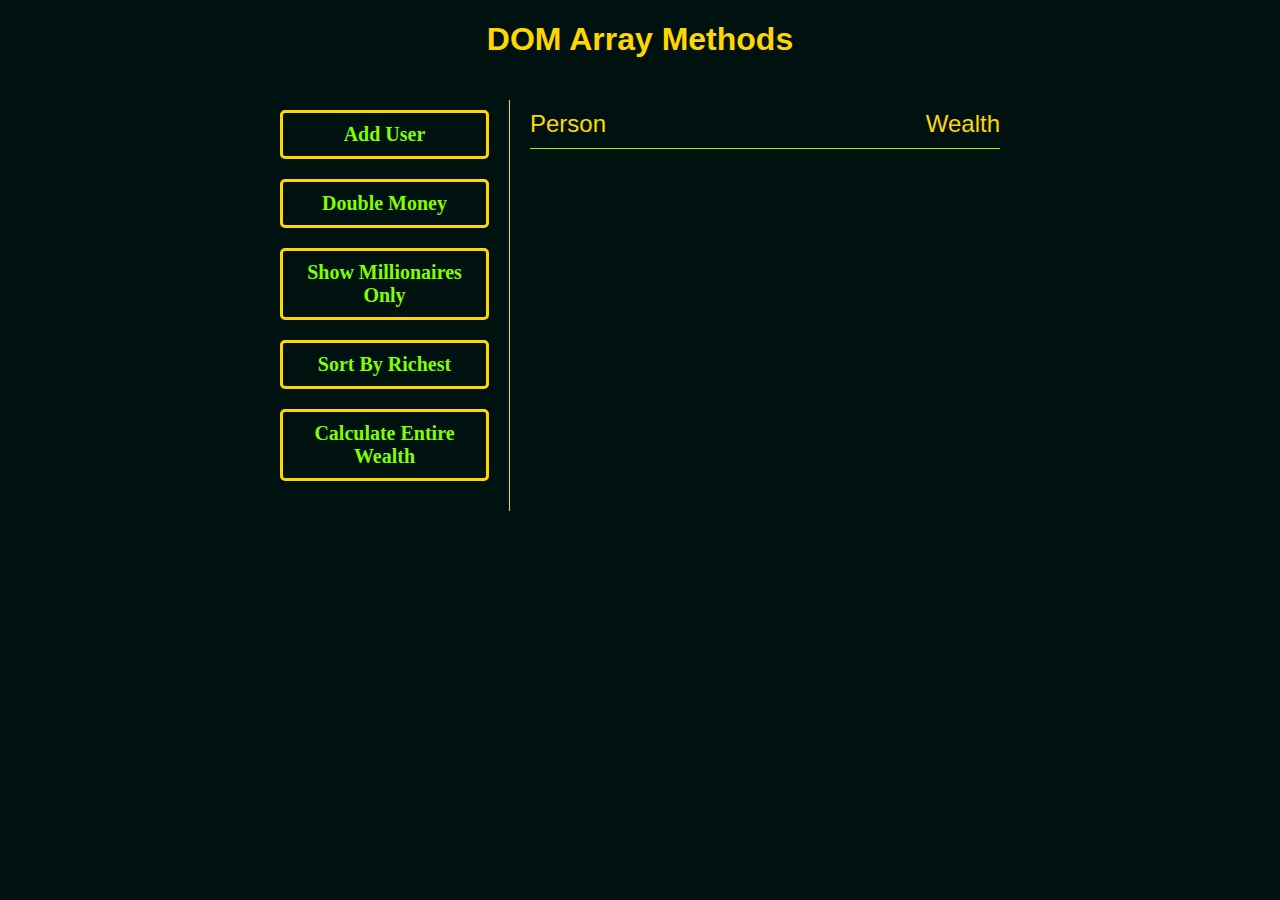
<file: DOM-Array-Methods(forEach, Map, Filter..)/index.html>
<!DOCTYPE html>
<html lang="en">
   <head>
      <meta charset="UTF-8" />
      <meta http-equiv="X-UA-Compatible" content="IE=edge" />
      <meta name="viewport" content="width=device-width, initial-scale=1.0" />
      <link rel="stylesheet" href="./style.css" />
      <title>DOM Array Methods</title>
   </head>
   <body>
      <h1>DOM Array Methods</h1>
      <div class="container">
         <aside>
            <button id="add-user" class="ripple">Add User</button>
            <button id="double" class="ripple">Double Money</button>
            <button id="millions" class="ripple">Show Millionaires Only</button>
            <button id="sort" class="ripple">Sort by Richest</button>
            <button id="calculate-total" class="ripple">
               Calculate entire wealth
            </button>
         </aside>

         <main id="main">
            <h2><strong>Person</strong>Wealth</h2>
         </main>
      </div>
      <script src="./app.js"></script>
   </body>
</html>
</file>
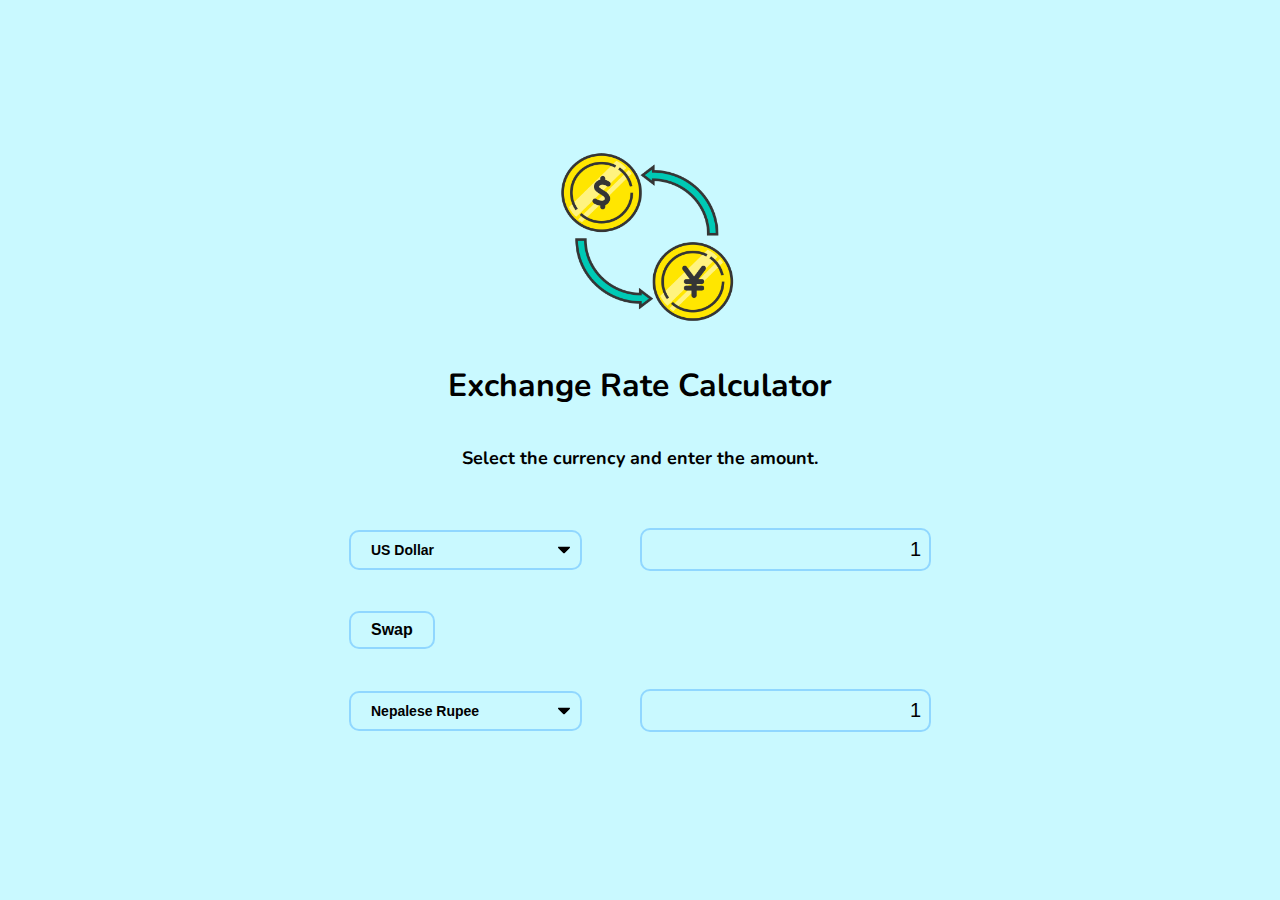
<file: Exhange-Rate-Calculator/index.html>
<!DOCTYPE html>
<html lang="en">
   <head>
      <meta charset="UTF-8" />
      <meta http-equiv="X-UA-Compatible" content="IE=edge" />
      <meta name="viewport" content="width=device-width, initial-scale=1.0" />
      <link rel="stylesheet" href="./style.css" />
      <link rel="shortcut icon" href="./img/favicon.png" type="image/x-icon" />
      <title>Exchange Rate Calculator</title>
   </head>
   <body>
      <img src="./img/exchange.png" alt="Exchange" class="exc-img" />
      <h1>Exchange Rate Calculator</h1>
      <p>Select the currency and enter the amount.</p>

      <div class="container">
         <div class="currency">
            <select id="currency-one">
               <option>Select Currency:</option>
               <option value="AFN">Afghan Afghani</option>
               <option value="ALL">Albanian Lek</option>
               <option value="DZD">Algerian Dinar</option>
               <option value="AOA">Angolan Kwanza</option>
               <option value="ARS">Argentine Peso</option>
               <option value="AMD">Armenian Dram</option>
               <option value="AWG">Aruban Florin</option>
               <option value="AUD">Australian Dollar</option>
               <option value="AZN">Azerbaijani Manat</option>
               <option value="BSD">Bahamian Dollar</option>
               <option value="BHD">Bahraini Dinar</option>
               <option value="BDT">Bangladeshi Taka</option>
               <option value="BBD">Barbadian Dollar</option>
               <option value="BYR">Belarusian Ruble</option>
               <option value="BEF">Belgian Franc</option>
               <option value="BZD">Belize Dollar</option>
               <option value="BMD">Bermudan Dollar</option>
               <option value="BTN">Bhutanese Ngultrum</option>
               <option value="BTC">Bitcoin</option>
               <option value="BOB">Bolivian Boliviano</option>
               <option value="BAM">Bosnia-Herzegovina Convertible Mark</option>
               <option value="BWP">Botswanan Pula</option>
               <option value="BRL">Brazilian Real</option>
               <option value="GBP">British Pound Sterling</option>
               <option value="BND">Brunei Dollar</option>
               <option value="BGN">Bulgarian Lev</option>
               <option value="BIF">Burundian Franc</option>
               <option value="KHR">Cambodian Riel</option>
               <option value="CAD">Canadian Dollar</option>
               <option value="CVE">Cape Verdean Escudo</option>
               <option value="KYD">Cayman Islands Dollar</option>
               <option value="XOF">CFA Franc BCEAO</option>
               <option value="XAF">CFA Franc BEAC</option>
               <option value="XPF">CFP Franc</option>
               <option value="CLP">Chilean Peso</option>
               <option value="CNY">Chinese Yuan</option>
               <option value="COP">Colombian Peso</option>
               <option value="KMF">Comorian Franc</option>
               <option value="CDF">Congolese Franc</option>
               <option value="CRC">Costa Rican ColÃ³n</option>
               <option value="HRK">Croatian Kuna</option>
               <option value="CUC">Cuban Convertible Peso</option>
               <option value="CZK">Czech Republic Koruna</option>
               <option value="DKK">Danish Krone</option>
               <option value="DJF">Djiboutian Franc</option>
               <option value="DOP">Dominican Peso</option>
               <option value="XCD">East Caribbean Dollar</option>
               <option value="EGP">Egyptian Pound</option>
               <option value="ERN">Eritrean Nakfa</option>
               <option value="EEK">Estonian Kroon</option>
               <option value="ETB">Ethiopian Birr</option>
               <option value="EUR">Euro</option>
               <option value="FKP">Falkland Islands Pound</option>
               <option value="FJD">Fijian Dollar</option>
               <option value="GMD">Gambian Dalasi</option>
               <option value="GEL">Georgian Lari</option>
               <option value="DEM">German Mark</option>
               <option value="GHS">Ghanaian Cedi</option>
               <option value="GIP">Gibraltar Pound</option>
               <option value="GRD">Greek Drachma</option>
               <option value="GTQ">Guatemalan Quetzal</option>
               <option value="GNF">Guinean Franc</option>
               <option value="GYD">Guyanaese Dollar</option>
               <option value="HTG">Haitian Gourde</option>
               <option value="HNL">Honduran Lempira</option>
               <option value="HKD">Hong Kong Dollar</option>
               <option value="HUF">Hungarian Forint</option>
               <option value="ISK">Icelandic KrÃ³na</option>
               <option value="INR">Indian Rupee</option>
               <option value="IDR">Indonesian Rupiah</option>
               <option value="IRR">Iranian Rial</option>
               <option value="IQD">Iraqi Dinar</option>
               <option value="ILS">Israeli New Sheqel</option>
               <option value="ITL">Italian Lira</option>
               <option value="JMD">Jamaican Dollar</option>
               <option value="JPY">Japanese Yen</option>
               <option value="JOD">Jordanian Dinar</option>
               <option value="KZT">Kazakhstani Tenge</option>
               <option value="KES">Kenyan Shilling</option>
               <option value="KWD">Kuwaiti Dinar</option>
               <option value="KGS">Kyrgystani Som</option>
               <option value="LAK">Laotian Kip</option>
               <option value="LVL">Latvian Lats</option>
               <option value="LBP">Lebanese Pound</option>
               <option value="LSL">Lesotho Loti</option>
               <option value="LRD">Liberian Dollar</option>
               <option value="LYD">Libyan Dinar</option>
               <option value="LTL">Lithuanian Litas</option>
               <option value="MOP">Macanese Pataca</option>
               <option value="MKD">Macedonian Denar</option>
               <option value="MGA">Malagasy Ariary</option>
               <option value="MWK">Malawian Kwacha</option>
               <option value="MYR">Malaysian Ringgit</option>
               <option value="MVR">Maldivian Rufiyaa</option>
               <option value="MRO">Mauritanian Ouguiya</option>
               <option value="MUR">Mauritian Rupee</option>
               <option value="MXN">Mexican Peso</option>
               <option value="MDL">Moldovan Leu</option>
               <option value="MNT">Mongolian Tugrik</option>
               <option value="MAD">Moroccan Dirham</option>
               <option value="MZM">Mozambican Metical</option>
               <option value="MMK">Myanmar Kyat</option>
               <option value="NAD">Namibian Dollar</option>
               <option value="NPR">Nepalese Rupee</option>
               <option value="ANG">Netherlands Antillean Guilder</option>
               <option value="TWD">New Taiwan Dollar</option>
               <option value="NZD">New Zealand Dollar</option>
               <option value="NIO">Nicaraguan CÃ³rdoba</option>
               <option value="NGN">Nigerian Naira</option>
               <option value="KPW">North Korean Won</option>
               <option value="NOK">Norwegian Krone</option>
               <option value="OMR">Omani Rial</option>
               <option value="PKR">Pakistani Rupee</option>
               <option value="PAB">Panamanian Balboa</option>
               <option value="PGK">Papua New Guinean Kina</option>
               <option value="PYG">Paraguayan Guarani</option>
               <option value="PEN">Peruvian Nuevo Sol</option>
               <option value="PHP">Philippine Peso</option>
               <option value="PLN">Polish Zloty</option>
               <option value="QAR">Qatari Rial</option>
               <option value="RON">Romanian Leu</option>
               <option value="RUB">Russian Ruble</option>
               <option value="RWF">Rwandan Franc</option>
               <option value="SVC">Salvadoran ColÃ³n</option>
               <option value="WST">Samoan Tala</option>
               <option value="SAR">Saudi Riyal</option>
               <option value="RSD">Serbian Dinar</option>
               <option value="SCR">Seychellois Rupee</option>
               <option value="SLL">Sierra Leonean Leone</option>
               <option value="SGD">Singapore Dollar</option>
               <option value="SKK">Slovak Koruna</option>
               <option value="SBD">Solomon Islands Dollar</option>
               <option value="SOS">Somali Shilling</option>
               <option value="ZAR">South African Rand</option>
               <option value="KRW">South Korean Won</option>
               <option value="XDR">Special Drawing Rights</option>
               <option value="LKR">Sri Lankan Rupee</option>
               <option value="SHP">St. Helena Pound</option>
               <option value="SDG">Sudanese Pound</option>
               <option value="SRD">Surinamese Dollar</option>
               <option value="SZL">Swazi Lilangeni</option>
               <option value="SEK">Swedish Krona</option>
               <option value="CHF">Swiss Franc</option>
               <option value="SYP">Syrian Pound</option>
               <option value="STD">São Tomé and Príncipe Dobra</option>
               <option value="TJS">Tajikistani Somoni</option>
               <option value="TZS">Tanzanian Shilling</option>
               <option value="THB">Thai Baht</option>
               <option value="TOP">Tongan pa'anga</option>
               <option value="TTD">Trinidad & Tobago Dollar</option>
               <option value="TND">Tunisian Dinar</option>
               <option value="TRY">Turkish Lira</option>
               <option value="TMT">Turkmenistani Manat</option>
               <option value="UGX">Ugandan Shilling</option>
               <option value="UAH">Ukrainian Hryvnia</option>
               <option value="AED">United Arab Emirates Dirham</option>
               <option value="UYU">Uruguayan Peso</option>
               <option value="USD" selected>US Dollar</option>
               <option value="UZS">Uzbekistan Som</option>
               <option value="VUV">Vanuatu Vatu</option>
               <option value="VEF">Venezuelan BolÃ­var</option>
               <option value="VND">Vietnamese Dong</option>
               <option value="YER">Yemeni Rial</option>
               <option value="ZMK">Zambian Kwacha</option>
            </select>

            <input type="number" id="amount-one" placeholder="0" value="1" />
         </div>

         <div class="swap-rate-container">
            <button class="btn" id="swap">Swap</button>
            <div class="rate" id="rate"></div>
         </div>

         <div class="currency">
            <select id="currency-two">
               <option>Select Currency:</option>
               <option value="AFN">Afghan Afghani</option>
               <option value="ALL">Albanian Lek</option>
               <option value="DZD">Algerian Dinar</option>
               <option value="AOA">Angolan Kwanza</option>
               <option value="ARS">Argentine Peso</option>
               <option value="AMD">Armenian Dram</option>
               <option value="AWG">Aruban Florin</option>
               <option value="AUD">Australian Dollar</option>
               <option value="AZN">Azerbaijani Manat</option>
               <option value="BSD">Bahamian Dollar</option>
               <option value="BHD">Bahraini Dinar</option>
               <option value="BDT">Bangladeshi Taka</option>
               <option value="BBD">Barbadian Dollar</option>
               <option value="BYR">Belarusian Ruble</option>
               <option value="BEF">Belgian Franc</option>
               <option value="BZD">Belize Dollar</option>
               <option value="BMD">Bermudan Dollar</option>
               <option value="BTN">Bhutanese Ngultrum</option>
               <option value="BTC">Bitcoin</option>
               <option value="BOB">Bolivian Boliviano</option>
               <option value="BAM">Bosnia-Herzegovina Convertible Mark</option>
               <option value="BWP">Botswanan Pula</option>
               <option value="BRL">Brazilian Real</option>
               <option value="GBP">British Pound Sterling</option>
               <option value="BND">Brunei Dollar</option>
               <option value="BGN">Bulgarian Lev</option>
               <option value="BIF">Burundian Franc</option>
               <option value="KHR">Cambodian Riel</option>
               <option value="CAD">Canadian Dollar</option>
               <option value="CVE">Cape Verdean Escudo</option>
               <option value="KYD">Cayman Islands Dollar</option>
               <option value="XOF">CFA Franc BCEAO</option>
               <option value="XAF">CFA Franc BEAC</option>
               <option value="XPF">CFP Franc</option>
               <option value="CLP">Chilean Peso</option>
               <option value="CNY">Chinese Yuan</option>
               <option value="COP">Colombian Peso</option>
               <option value="KMF">Comorian Franc</option>
               <option value="CDF">Congolese Franc</option>
               <option value="CRC">Costa Rican ColÃ³n</option>
               <option value="HRK">Croatian Kuna</option>
               <option value="CUC">Cuban Convertible Peso</option>
               <option value="CZK">Czech Republic Koruna</option>
               <option value="DKK">Danish Krone</option>
               <option value="DJF">Djiboutian Franc</option>
               <option value="DOP">Dominican Peso</option>
               <option value="XCD">East Caribbean Dollar</option>
               <option value="EGP">Egyptian Pound</option>
               <option value="ERN">Eritrean Nakfa</option>
               <option value="EEK">Estonian Kroon</option>
               <option value="ETB">Ethiopian Birr</option>
               <option value="EUR">Euro</option>
               <option value="FKP">Falkland Islands Pound</option>
               <option value="FJD">Fijian Dollar</option>
               <option value="GMD">Gambian Dalasi</option>
               <option value="GEL">Georgian Lari</option>
               <option value="DEM">German Mark</option>
               <option value="GHS">Ghanaian Cedi</option>
               <option value="GIP">Gibraltar Pound</option>
               <option value="GRD">Greek Drachma</option>
               <option value="GTQ">Guatemalan Quetzal</option>
               <option value="GNF">Guinean Franc</option>
               <option value="GYD">Guyanaese Dollar</option>
               <option value="HTG">Haitian Gourde</option>
               <option value="HNL">Honduran Lempira</option>
               <option value="HKD">Hong Kong Dollar</option>
               <option value="HUF">Hungarian Forint</option>
               <option value="ISK">Icelandic KrÃ³na</option>
               <option value="INR">Indian Rupee</option>
               <option value="IDR">Indonesian Rupiah</option>
               <option value="IRR">Iranian Rial</option>
               <option value="IQD">Iraqi Dinar</option>
               <option value="ILS">Israeli New Sheqel</option>
               <option value="ITL">Italian Lira</option>
               <option value="JMD">Jamaican Dollar</option>
               <option value="JPY">Japanese Yen</option>
               <option value="JOD">Jordanian Dinar</option>
               <option value="KZT">Kazakhstani Tenge</option>
               <option value="KES">Kenyan Shilling</option>
               <option value="KWD">Kuwaiti Dinar</option>
               <option value="KGS">Kyrgystani Som</option>
               <option value="LAK">Laotian Kip</option>
               <option value="LVL">Latvian Lats</option>
               <option value="LBP">Lebanese Pound</option>
               <option value="LSL">Lesotho Loti</option>
               <option value="LRD">Liberian Dollar</option>
               <option value="LYD">Libyan Dinar</option>
               <option value="LTL">Lithuanian Litas</option>
               <option value="MOP">Macanese Pataca</option>
               <option value="MKD">Macedonian Denar</option>
               <option value="MGA">Malagasy Ariary</option>
               <option value="MWK">Malawian Kwacha</option>
               <option value="MYR">Malaysian Ringgit</option>
               <option value="MVR">Maldivian Rufiyaa</option>
               <option value="MRO">Mauritanian Ouguiya</option>
               <option value="MUR">Mauritian Rupee</option>
               <option value="MXN">Mexican Peso</option>
               <option value="MDL">Moldovan Leu</option>
               <option value="MNT">Mongolian Tugrik</option>
               <option value="MAD">Moroccan Dirham</option>
               <option value="MZM">Mozambican Metical</option>
               <option value="MMK">Myanmar Kyat</option>
               <option value="NAD">Namibian Dollar</option>
               <option value="NPR" selected>Nepalese Rupee</option>
               <option value="ANG">Netherlands Antillean Guilder</option>
               <option value="TWD">New Taiwan Dollar</option>
               <option value="NZD">New Zealand Dollar</option>
               <option value="NIO">Nicaraguan CÃ³rdoba</option>
               <option value="NGN">Nigerian Naira</option>
               <option value="KPW">North Korean Won</option>
               <option value="NOK">Norwegian Krone</option>
               <option value="OMR">Omani Rial</option>
               <option value="PKR">Pakistani Rupee</option>
               <option value="PAB">Panamanian Balboa</option>
               <option value="PGK">Papua New Guinean Kina</option>
               <option value="PYG">Paraguayan Guarani</option>
               <option value="PEN">Peruvian Nuevo Sol</option>
               <option value="PHP">Philippine Peso</option>
               <option value="PLN">Polish Zloty</option>
               <option value="QAR">Qatari Rial</option>
               <option value="RON">Romanian Leu</option>
               <option value="RUB">Russian Ruble</option>
               <option value="RWF">Rwandan Franc</option>
               <option value="SVC">Salvadoran ColÃ³n</option>
               <option value="WST">Samoan Tala</option>
               <option value="SAR">Saudi Riyal</option>
               <option value="RSD">Serbian Dinar</option>
               <option value="SCR">Seychellois Rupee</option>
               <option value="SLL">Sierra Leonean Leone</option>
               <option value="SGD">Singapore Dollar</option>
               <option value="SKK">Slovak Koruna</option>
               <option value="SBD">Solomon Islands Dollar</option>
               <option value="SOS">Somali Shilling</option>
               <option value="ZAR">South African Rand</option>
               <option value="KRW">South Korean Won</option>
               <option value="XDR">Special Drawing Rights</option>
               <option value="LKR">Sri Lankan Rupee</option>
               <option value="SHP">St. Helena Pound</option>
               <option value="SDG">Sudanese Pound</option>
               <option value="SRD">Surinamese Dollar</option>
               <option value="SZL">Swazi Lilangeni</option>
               <option value="SEK">Swedish Krona</option>
               <option value="CHF">Swiss Franc</option>
               <option value="SYP">Syrian Pound</option>
               <option value="STD">São Tomé and Príncipe Dobra</option>
               <option value="TJS">Tajikistani Somoni</option>
               <option value="TZS">Tanzanian Shilling</option>
               <option value="THB">Thai Baht</option>
               <option value="TOP">Tongan pa'anga</option>
               <option value="TTD">Trinidad & Tobago Dollar</option>
               <option value="TND">Tunisian Dinar</option>
               <option value="TRY">Turkish Lira</option>
               <option value="TMT">Turkmenistani Manat</option>
               <option value="UGX">Ugandan Shilling</option>
               <option value="UAH">Ukrainian Hryvnia</option>
               <option value="AED">United Arab Emirates Dirham</option>
               <option value="UYU">Uruguayan Peso</option>
               <option value="USD">US Dollar</option>
               <option value="UZS">Uzbekistan Som</option>
               <option value="VUV">Vanuatu Vatu</option>
               <option value="VEF">Venezuelan BolÃ­var</option>
               <option value="VND">Vietnamese Dong</option>
               <option value="YER">Yemeni Rial</option>
               <option value="ZMK">Zambian Kwacha</option>
            </select>

            <input type="number" id="amount-two" placeholder="0" value="1" />
         </div>
      </div>

      <script src="./app.js"></script>
   </body>
</html>
</file>
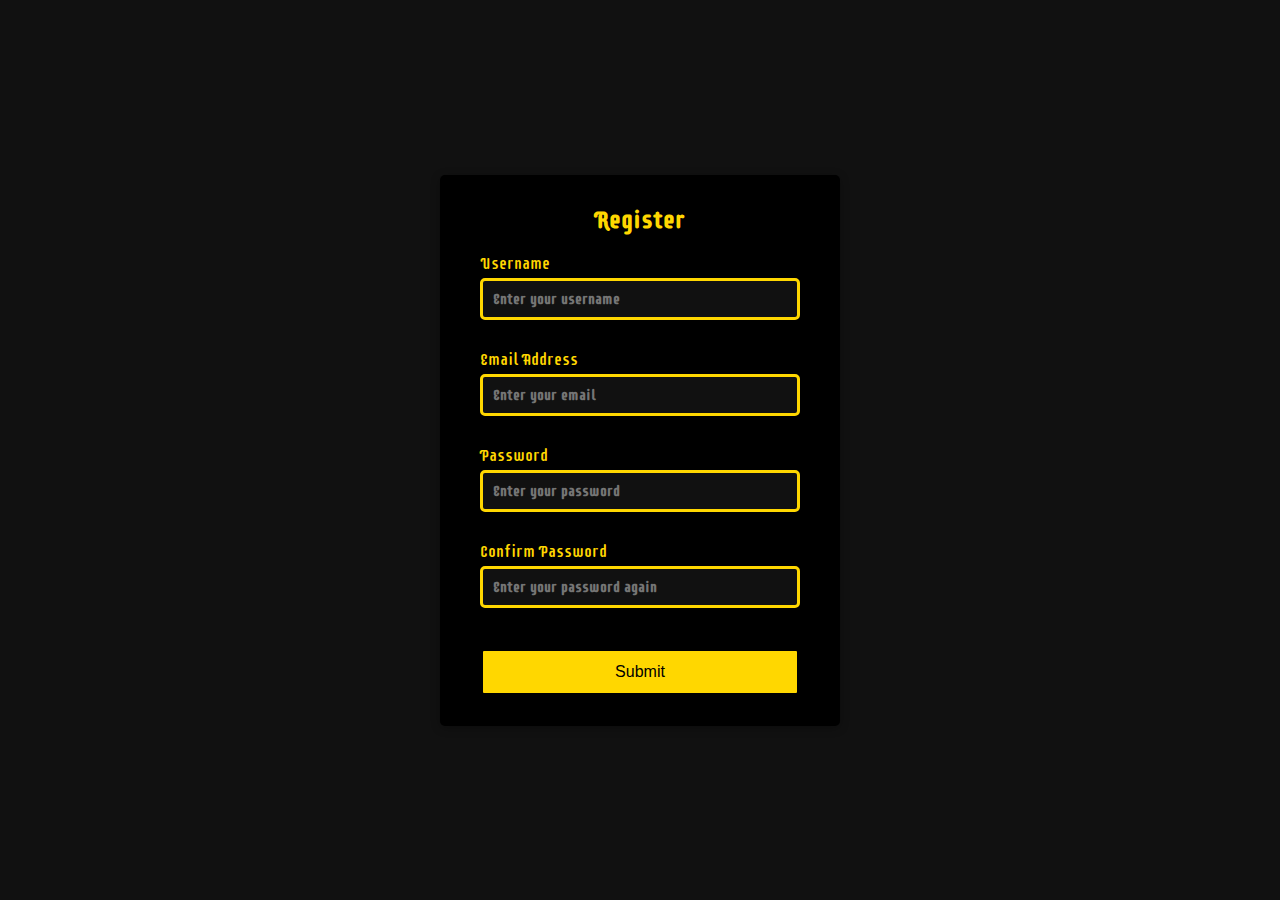
<file: FormValidator/index.html>
<!DOCTYPE html>
<html lang="en">
   <head>
      <meta charset="UTF-8" />
      <meta http-equiv="X-UA-Compatible" content="IE=edge" />
      <meta name="viewport" content="width=device-width, initial-scale=1.0" />
      <link rel="stylesheet" href="style.css" />
      <title>Form Validator</title>
   </head>
   <body>
      <div class="container">
         <form id="form" class="form">
            <h2>Register</h2>
            <div class="form-control">
               <label for="username">Username</label>
               <input
                  type="text"
                  id="username"
                  placeholder="Enter your username"
               />
               <small>Error!</small>
            </div>
            <div class="form-control">
               <label for="email">Email Address</label>
               <input type="text" id="email" placeholder="Enter your email" />
               <small>Error!</small>
            </div>
            <div class="form-control">
               <label for="password">Password</label>
               <input
                  type="password"
                  id="password"
                  placeholder="Enter your password"
               />
               <small>Error!</small>
            </div>
            <div class="form-control">
               <label for="password2">Confirm Password</label>
               <input
                  type="password"
                  id="password2"
                  placeholder="Enter your password again"
               />
               <small>Error!</small>
            </div>
            <button>Submit</button>
         </form>
      </div>
      <script src="app.js"></script>
   </body>
</html>
</file>
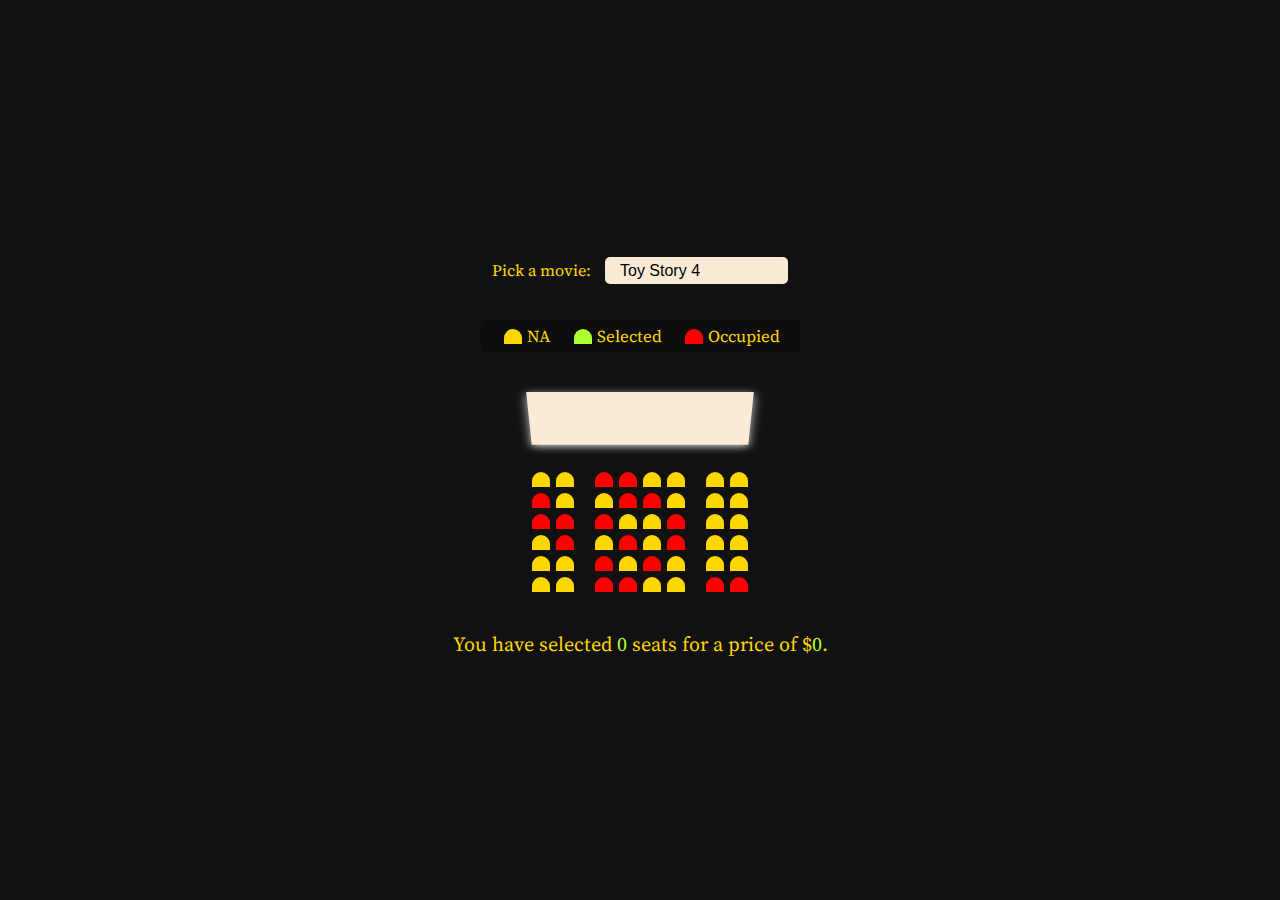
<file: SeatSelector/index.html>
<!DOCTYPE html>
<html lang="en">
   <head>
      <meta charset="UTF-8" />
      <meta http-equiv="X-UA-Compatible" content="IE=edge" />
      <meta name="viewport" content="width=device-width, initial-scale=1.0" />
      <link rel="stylesheet" href="style.css" />
      <title>Theatre Seat Selector</title>
   </head>
   <body>
      <div class="movie-container">
         <label for="movie">Pick a movie:</label>
         <select id="movie-list">
            <option value="6">Toy Story 4</option>
            <option value="10">Joker</option>
            <option value="2">Avengers: End Game</option>
            <option value="5">Five Feet Apart</option>
            <option value="8">Fifty Shades of Grey</option>
         </select>
      </div>

      <ul class="showcase">
         <li>
            <div class="seat"></div>
            <small>NA</small>
         </li>
         <li>
            <div class="seat selected"></div>
            <small>Selected</small>
         </li>
         <li>
            <div class="seat occupied"></div>
            <small>Occupied</small>
         </li>
      </ul>

      <div class="container">
         <div class="screen"></div>
         <div class="row">
            <div class="seat"></div>
            <div class="seat"></div>
            <div class="seat occupied"></div>
            <div class="seat occupied"></div>
            <div class="seat"></div>
            <div class="seat"></div>
            <div class="seat"></div>
            <div class="seat"></div>
         </div>
         <div class="row">
            <div class="seat occupied"></div>
            <div class="seat"></div>
            <div class="seat"></div>
            <div class="seat occupied"></div>
            <div class="seat occupied"></div>
            <div class="seat"></div>
            <div class="seat"></div>
            <div class="seat"></div>
         </div>
         <div class="row">
            <div class="seat occupied"></div>
            <div class="seat occupied"></div>
            <div class="seat occupied"></div>
            <div class="seat"></div>
            <div class="seat"></div>
            <div class="seat occupied"></div>
            <div class="seat"></div>
            <div class="seat"></div>
         </div>
         <div class="row">
            <div class="seat"></div>
            <div class="seat occupied"></div>
            <div class="seat"></div>
            <div class="seat occupied"></div>
            <div class="seat"></div>
            <div class="seat occupied"></div>
            <div class="seat"></div>
            <div class="seat"></div>
         </div>
         <div class="row">
            <div class="seat"></div>
            <div class="seat"></div>
            <div class="seat occupied"></div>
            <div class="seat"></div>
            <div class="seat occupied"></div>
            <div class="seat"></div>
            <div class="seat"></div>
            <div class="seat"></div>
         </div>
         <div class="row">
            <div class="seat"></div>
            <div class="seat"></div>
            <div class="seat occupied"></div>
            <div class="seat occupied"></div>
            <div class="seat"></div>
            <div class="seat"></div>
            <div class="seat occupied"></div>
            <div class="seat occupied"></div>
         </div>
      </div>

      <p class="text">
         You have selected <span id="cout">0</span> seats for a price of $<span
            id="total"
            >0</span
         >.
      </p>
      <script src="app.js"></script>
   </body>
</html>
</file>
<file: DOM-Array-Methods(forEach, Map, Filter..)/style.css>
* {
   box-sizing: border-box;
}

body {
   background: #001210;
   color: gold;
   font-family: cursive, sans-serif;
   display: flex;
   flex-direction: column;
   align-items: center;
   min-height: 100vh;
   margin: 0;
}

.container {
   display: flex;
   padding: 20px;
   margin: 0 auto;
   max-width: 100%;
   width: 800px;
}

aside {
   padding: 10px 20px;
   width: 250px;
   border-right: 1px solid gold;
}

.ripple {
   position: relative;
   cursor: pointer;
   text-transform: capitalize;
   border: 3px solid gold;
   font-family: cursive;
   background-color: transparent;
   color: chartreuse;
   border-radius: 5px;
   display: block;
   width: 100%;
   padding: 10px;
   margin-bottom: 20px;
   font-weight: bold;
   font-size: 20px;
   overflow: hidden;
}

.ripple:focus {
   outline: none;
}

.circle {
   position: absolute;
   background-color: gold;
   width: 100px;
   height: 100px;
   border-radius: 50%;
   transform: translate(-50%, -50%) scale(0);
   animation: scale 0.5s ease-out;
}

@keyframes scale {
   to {
      transform: translate(-50%, -50%) scale(3);
      opacity: 0;
   }
}

main {
   flex: 1;
   padding: 10px 20px;
}

h2 {
   border-bottom: 1px solid chartreuse;
   padding-bottom: 10px;
   display: flex;
   justify-content: space-between;
   font-weight: 300;
   margin: 0px 0px 20px;
}

h3 {
   border: 1px solid chartreuse;
   padding-bottom: 10px;
   display: flex;
   justify-content: space-between;
   font-weight: 300;
   margin: 20px 0 0;
}

.person {
   display: flex;
   justify-content: space-between;
   font-size: 20px;
   margin-bottom: 10px;
}
</file>
<file: Exhange-Rate-Calculator/style.css>
@import url("https://fonts.googleapis.com/css2?family=Nunito&display=swap");

* {
   box-sizing: border-box;
}

/* Chrome, Safari, Edge, Opera */
input::-webkit-outer-spin-button,
input::-webkit-inner-spin-button {
   -webkit-appearance: none;
   margin: 0;
}

/* Firefox */
input[type="number"] {
   -moz-appearance: textfield;
}

:root {
   --primary-color: #5dfdcb;
   --secondary-color: #90d7ff;
}

body {
   background-color: #c9f9ff;
   display: flex;
   align-items: center;
   justify-content: center;
   flex-direction: column;
   font-family: "Nunito", sans-serif;
   height: 100vh;
   margin: 0;
   padding: 20px;
}

p {
   text-align: center;
   font-weight: bold;
   font-size: 18px;
}

.btn {
   padding: 8px 20px;
   cursor: pointer;
   font-size: 16px;
   font-weight: bold;
   border-radius: 10px;
   background: none;
   border: 2px solid var(--secondary-color);
   color: black;
}

.btn:hover {
   transform: scale(1.1);
}

.exc-img {
   width: 220px;
   height: 25%;
}

.currency {
   padding: 40px 0;
   display: flex;
   align-items: center;
   justify-content: space-between;
}

.currency select {
   padding: 10px 20px;
   border: 2px solid var(--secondary-color);
   border-radius: 10px;
   width: 40%;
   font-size: 14px;
   font-weight: bold;
   -moz-appearance: none;
   -webkit-appearance: none;
   appearance: none;

   background: transparent;
   background-image: url("data:image/svg+xml;charset=US-ASCII,%3Csvg%20xmlns%3D%22http%3A%2F%2Fwww.w3.org%2F2000%2Fsvg%22%20width%3D%22292.4%22%20height%3D%22292.4%22%3E%3Cpath%20fill%3D%22%20000002%22%20d%3D%22M287%2069.4a17.6%2017.6%200%200%200-13-5.4H18.4c-5%200-9.3%201.8-12.9%205.4A17.6%2017.6%200%200%200%200%2082.2c0%205%201.8%209.3%205.4%2012.9l128%20127.9c3.6%203.6%207.8%205.4%2012.8%205.4s9.2-1.8%2012.8-5.4L287%2095c3.5-3.5%205.4-7.8%205.4-12.8%200-5-1.9-9.2-5.5-12.8z%22%2F%3E%3C%2Fsvg%3E");
   background-position: right 10px top 50%, 0, 0;
   background-size: 12px auto, 100%;
   background-repeat: no-repeat;
}

.currency input {
   padding: 8px;
   width: 50%;
   border: 2px solid var(--secondary-color);
   border-radius: 10px;
   background: transparent;
   font-size: 20px;
   text-align: right;
}

.swap-rate-container {
   display: flex;
   align-items: center;
   justify-content: space-between;
}

.rate {
   color: black;
   font-size: 14px;
   padding: 0 14px;
   font-weight: bold;
}

select:focus,
input:focus,
button:focus {
   outline: 0;
}

@media (max-width: 600px) {
   .currency input {
      width: 200px;
   }
}
</file>
<file: FormValidator/style.css>
@import url("https://fonts.googleapis.com/css2?family=Supermercado+One&display=swap");

*,
*::after,
*::after {
   padding: 0;
   margin: 0;
   box-sizing: border-box;
}

body {
   font-family: "Supermercado One", cursive;
   background-color: #111111;
   color: gold;
   display: flex;
   justify-content: center;
   align-items: center;
   min-height: 100vh;
   margin: 0;
}

::placeholder {
   font-family: "Supermercado One", cursive;
}

input {
   background-color: #111111;
}

.container {
   background-color: black;
   border-radius: 5px;
   box-shadow: 0 2px 10px rgba(0, 0, 0, 0.3);
   width: 400px;
}

h2 {
   text-align: center;
   margin: 0 0 20px;
}

.form {
   padding: 30px 40px;
}

.form-control {
   margin-bottom: 10px;
   padding-bottom: 20px;
   position: relative;
}

.form-control label {
   display: block;
   margin-bottom: 5px;
}

.form-control input {
   border: 3px solid gold;
   border-radius: 5px;
   display: block;
   width: 100%;
   padding: 10px;
   font-size: 14px;
   color: gold;
   font-weight: bold;
}

.form-control input:focus {
   outline: 0;
   border-color: white;
}

.form-control.success input {
   border-color: greenyellow;
}

.form-control.error input {
   border-color: red;
}

.form-control small {
   color: red;
   position: absolute;
   font-size: 17px;
   bottom: 0;
   left: 0;
   visibility: hidden;
}

.form-control.error small {
   visibility: visible;
}

.form button {
   cursor: pointer;
   background-color: gold;
   color: black;
   font-size: 16px;
   border: 3px solid black;
   border-radius: 4px;
   display: block;
   padding: 12px;
   margin-top: 20px;
   width: 100%;
}
</file>
<file: SeatSelector/style.css>
@import url("https://fonts.googleapis.com/css2?family=Source+Serif+4&display=swap");

*,
*::after,
*::before {
   box-sizing: border-box;
}

body {
   font-family: "Source Serif 4", sans-serif;
   background-color: #111111;
   color: gold;
   display: flex;
   flex-direction: column;
   justify-content: center;
   align-items: center;
   min-height: 100vh;
   margin: 0;
}

.movie-container {
   margin: 20px 0;
}

.movie-container select {
   background-color: antiquewhite;
   border: 0;
   border-radius: 5px;
   font-size: 16px;
   margin-left: 10px;
   padding: 5px 15px;
   appearance: none;
   -moz-appearance: none;
   -webkit-appearance: none;
}

.seat {
   background-color: gold;
   height: 15px;
   width: 18px;
   margin: 3px;
   border-top-left-radius: 10px;
   border-top-right-radius: 10px;
}

.row {
   display: flex;
}

.seat.selected {
   background-color: greenyellow;
}

.seat.occupied {
   background-color: red;
}

.seat:nth-of-type(2) {
   margin-right: 18px;
}

.seat:nth-last-of-type(2) {
   margin-left: 18px;
}

.showcase .seat:not(.seat.occupied) {
   cursor: default;
   transform: scale(1);
}

.seat:not(.occupied):hover {
   cursor: pointer;
   transform: scale(1.2);
}

.showcase {
   background-color: rgba(0, 0, 0, 0.2);
   padding: 5px 10px;
   border-radius: 5px;
   list-style-type: none;
   display: flex;
   justify-content: space-between;
}

.showcase li {
   display: flex;
   align-items: center;
   justify-content: center;
   margin: 0 10px;
   font-size: 20px;
}

.showcase li small {
   margin-left: 2px;
}

.container {
   perspective: 1000px;
   margin-bottom: 30px;
}

.screen {
   background-color: antiquewhite;
   height: 70px;
   width: 100%;
   margin: 15px 0;
   transform: rotateX(-45deg);
   box-shadow: 0 3px 10px rgba(255, 255, 255, 0.8);
}

p.text {
   margin: 5px 0;
   font-size: 20px;
}

p.text span {
   color: greenyellow;
}
</file>
